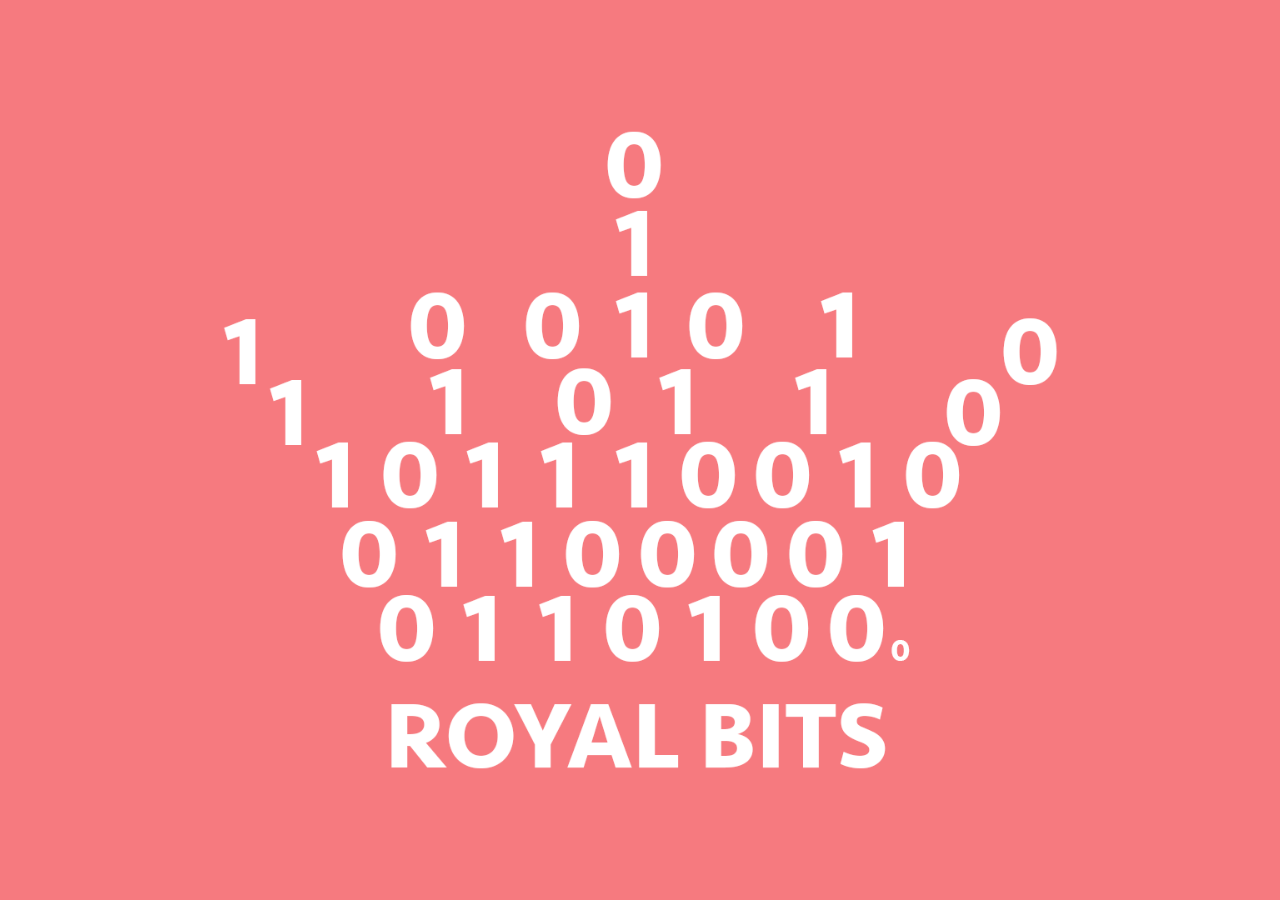
<file: index.html>
<!DOCTYPE html>
<html lang="en">
<head>
    <meta charset="UTF-8">
    <meta name="viewport" content="width=device-width, initial-scale=1.0">
    <meta name="description" content="Game, Web, Android, iOS Development">
    <meta name="author" content="Emrah SARI">
    <link rel="shortcut icon" href="assets/ico/favicon.ico">

    <title>Royal Bits - Computing Laboratory</title>

	<!-- Google Fonts -->
	<link href='http://fonts.googleapis.com/css?family=Lily+Script+One' rel='stylesheet' type='text/css'>
	<link href='http://fonts.googleapis.com/css?family=Roboto+Slab:400,700' rel='stylesheet' type='text/css'>

    <!-- CSS -->
    <!-- Bootstrap core CSS -->
    <link href="//netdna.bootstrapcdn.com/bootstrap/3.1.1/css/bootstrap.min.css" rel="stylesheet" media="screen">
    <!-- Font Awesome CSS -->
    <link href="//netdna.bootstrapcdn.com/font-awesome/4.0.3/css/font-awesome.min.css" rel="stylesheet" media="screen">
    <!-- Animate css -->
    <link href="assets/css/animate.css" rel="stylesheet" media="screen">
    <!-- Custom styles CSS -->
    <link href="assets/css/style.css" rel="stylesheet" media="screen">   
</head>

<body>

  <a href="https://plus.google.com/103988420707602558136" rel="publisher"></a>
	<!-- Preloader -->
	<div id="preloader">
	    <div id="status">
	    	<div class="status-mes">loading...</div>
	    </div>
	</div>

   	<!-- Javascript files -->
   	<!-- jQuery -->
   	<script src="//cdnjs.cloudflare.com/ajax/libs/jquery/1.11.0/jquery.min.js"></script>
   	<!-- Bootstrap JS -->
   	<script src="//netdna.bootstrapcdn.com/bootstrap/3.1.1/js/bootstrap.min.js"></script> 
   	<!-- Count Down - Time Circles  -->
   	<script type="text/javascript" src="assets/js/TimeCircles.js"></script>
   	<!-- Vegas - Fullscreen Backgrounds and Slideshows -->
    <script src="assets/js/jquery.vegas.min.js"></script>
   	<!-- Custom scripts -->
   	<script type="text/javascript" src="assets/js/custom.js"></script>

<!-- <script src="assets/js/tubular.js"></script>
     <script src="assets/js/scripts.js"></script> -->

</body>
</html>
</file>
<file: assets/css/style.css>
/**
 * Name: Zooplex - Coming Soon Template    
 * Author: web-master72		    
**/

html, body {
	width: 100%; 
	height: 100%; 
}

body {
	background: #ffffff;
	color: #fff;
	font-family: 'Roboto Slab', serif;
	font-size: 16px;
}

a { 
	color: #fff; 
}

/* General styles
-------------------------------------------------*/

.vegas-background { opacity: 1; }
.vegas-overlay { opacity: 0; }

#preloader {
	background-color: #ffffff;
	bottom: 0;
	left: 0;
	position: fixed;
	right: 0;
	top: 0;
	z-index: 999; 
}
 
#status, .status-mes {
	background-image: url(../images/369.GIF);
	background-position: center;
	background-repeat: no-repeat;
	height: 200px;
	left: 50%;
	margin: -100px 0 0 -100px;
	position: absolute;
	top: 50%;
	width: 200px; 
}
 
.status-mes {
	background: none;
	left: 0;
	margin: 0;
	padding-left: 12px;
	text-align: center;
	top: 65%; 
	font-family: 'Lily Script One', cursive;	
}

.forms {
	text-align: center;
}

.form-control {
	background: rgba(255,255,255,0.1);
	border-radius: 0px;
	border: 1px solid #ddd;
	color: #fff;
	margin-bottom: 20px; 
}

.form-control:focus {   
	border-color: #ddd;
	box-shadow: 0 0 8px rgba(255, 255, 255, 0.6);
	outline: 0 none;
}

.form-control::-webkit-input-placeholder {
	color: #fff;
}

.form-control::-moz-placeholder {
	color: #fff;
	opacity: 1;
}

/* Basic Structure
-------------------------------------------------*/

.layout {
	min-height: 100%;
	position: relative;
	z-index: 3; 
}
 
.main {
	margin: 5% auto 0 auto;
	max-width: 820px;
	width: 100%; 
}
 
.new-modal {
	background: rgba(26, 38, 48, .7);
	display: none;
	left: 0;
	min-height: 100%;
	position: absolute;
	right: 0;
	top: 0;
	z-index: 4; 
}

.new-modal .main { 
	max-width: 600px;
} 

.title, .slogan, .more-links, .social {
	text-align: center;
}

/* Main
-------------------------------------------------*/

.title {
	overflow: hidden;
}

.slogan, .more-links {
	margin-bottom: 40px;
}

.social { 
	margin-top: 30px;
}

.social li { 
	padding: 0; 
}

.more-links a, .social a {
	border-radius: 150px;
	border: 2px solid #fff;
	display: inline-block;
	font-size: 18px;
	height: 50px;
	line-height: 46px;
	margin: 0 10px;
	transition: all 0.5s ease-in-out;
	width: 50px;
	-webkit-transition: all 0.5s ease-in-out; 
	   -moz-transition: all 0.5s ease-in-out;
	    -ms-transition: all 0.5s ease-in-out;
	     -o-transition: all 0.5s ease-in-out;
	}

.social a {
	height: 40px;
	line-height: 36px;
	width: 40px;
	margin: 0 5px;
}

.more-links a:hover, .social a:hover {
	background: #fff;
	color: #222;
}

.main > .close {
	float: none;
	opacity: 1;
	text-shadow: none; 
	text-align: center;
}

/* Typography
-------------------------------------------------*/
h1, h2, h3, h4 {
	font-family: 'Lily Script One', cursive;
	font-weight: 400;
}

.title > h1 {
	font-size: 44px;
	text-shadow: 0 1px 1px #888;
}

.title > h2:after {
	background: #fff;
	content: "";
	display: block;
	height: 2px;
	position: relative;
	width: 20%;
	margin: 10px auto;
}

.main .slogan {
	font-size: 18px;
}

/* Time circles
-------------------------------------------------*/

.time_circles {
    position: relative;
    width: 100%;
    height: 100%;
}

.time_circles > div {
    position: absolute;
    text-align: center;
}

.time_circles > div > h4 {
    margin: 0px;
    padding: 0px;
    font-family: 'Roboto Slab', serif;
    font-weight: bold;
    text-align: center;
    text-transform: uppercase;
}

.time_circles > div > span {
    display: block;
    width: 100%;
    text-align: center;
 	font-weight: bold;
    font-size: 300%;
    margin-top: 0.4em; 
    font-family: 'Roboto Slab', serif;
}
</file>
